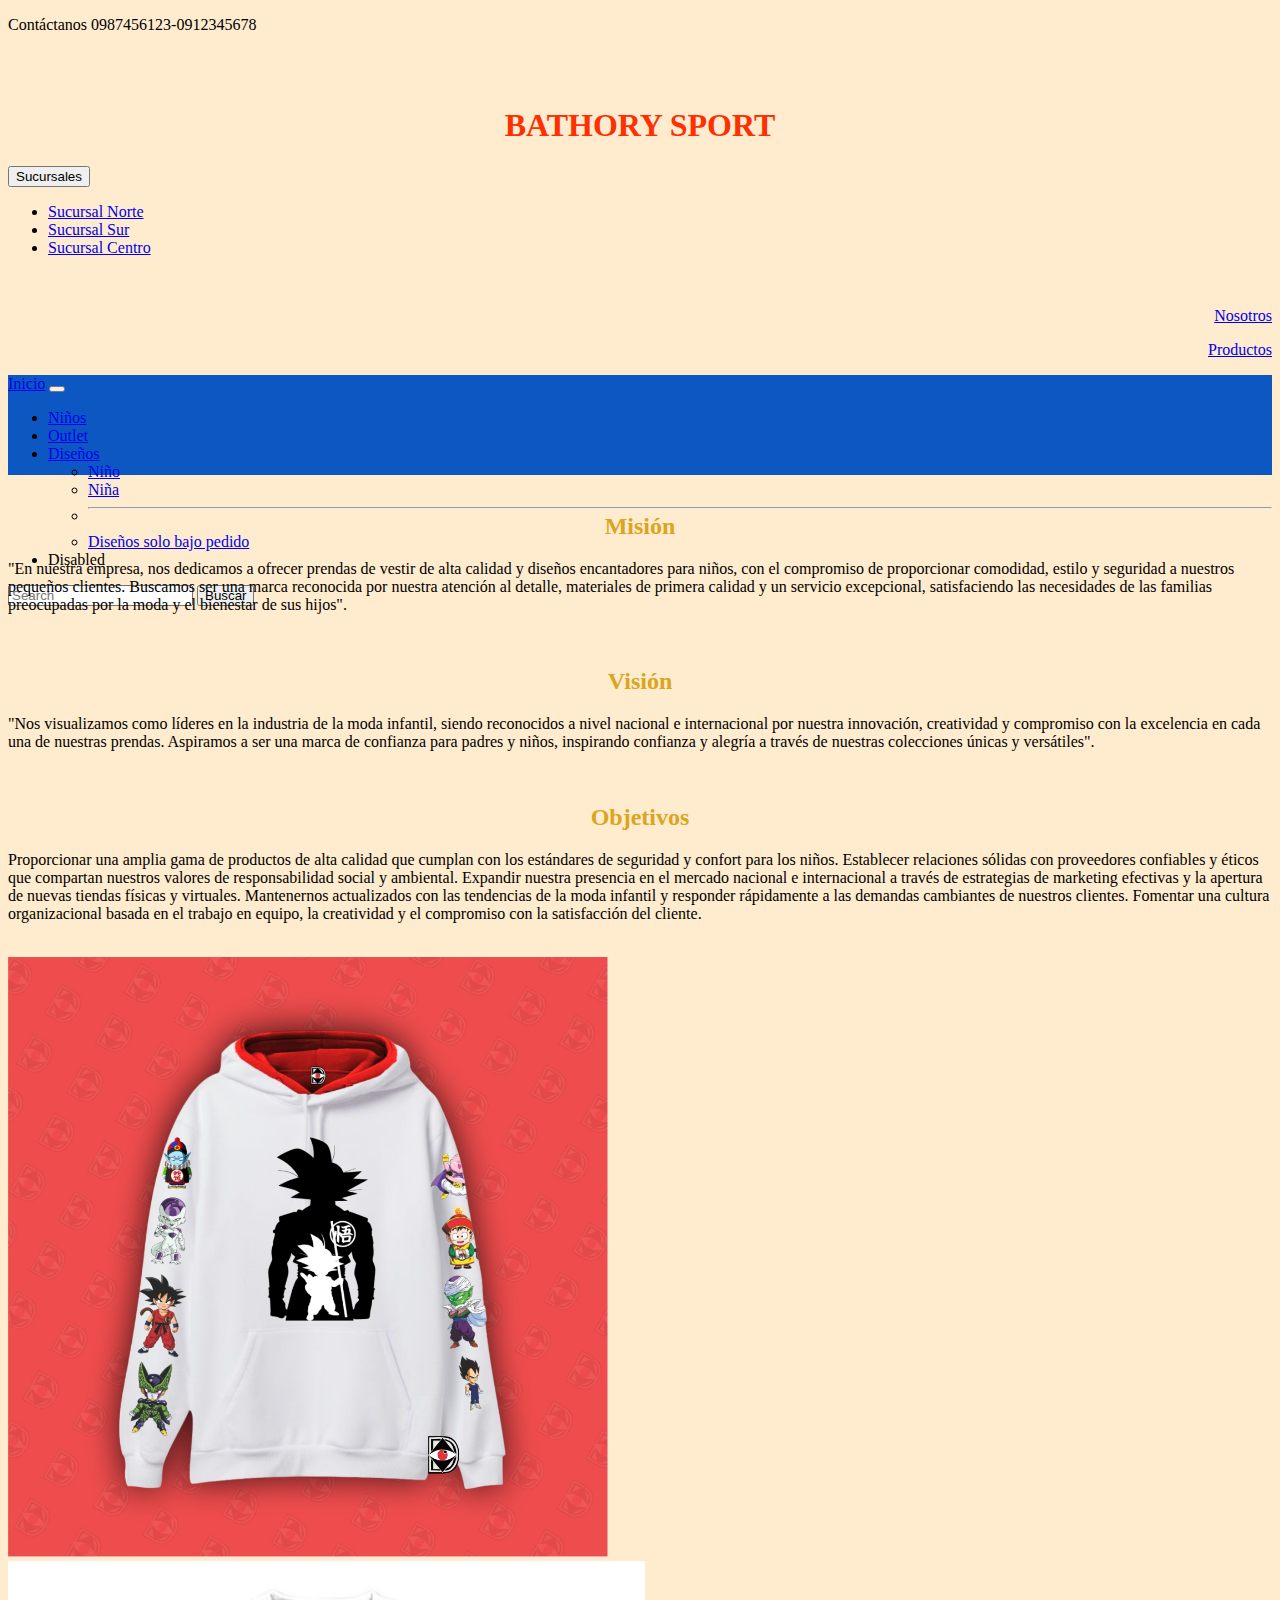
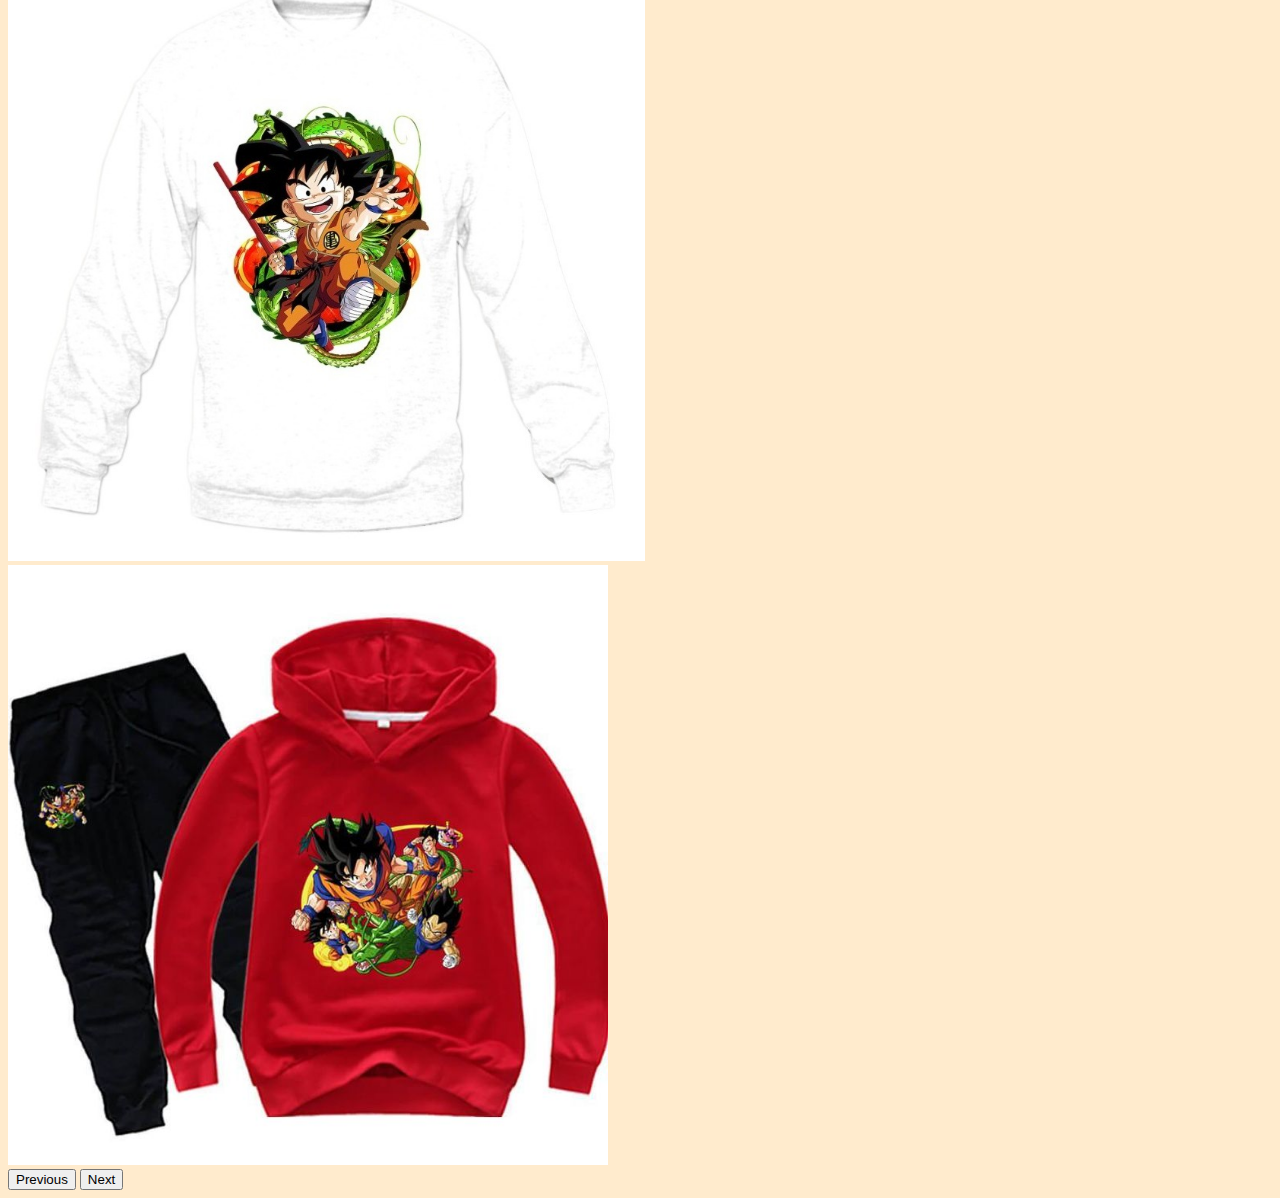
<file: index.html>
<!DOCTYPE html>
<html lang="es">
<head>
    <meta charset="UTF-8">
    <meta name="viewport" content="width=device-width, initial-scale=1.0">
    
    <link rel="stylesheet" href="css/index.css">
    <link href="https://cdn.jsdelivr.net/npm/bootstrap@5.3.2/dist/css/bootstrap.min.css" rel="stylesheet" integrity="sha384-T3c6CoIi6uLrA9TneNEoa7RxnatzjcDSCmG1MXxSR1GAsXEV/Dwwykc2MPK8M2HN" crossorigin="anonymous">
    <title>Ropa Deportiva Bathory Sport</title>
    <style>
      body {
          background-color:blanchedalmond; /* Cambia al color que desees toda la página*/
      }
  </style>
</head>
<body>
  <a href = https://github.com/luisbcz/talleractual.git></a>
  <header class="container-fluid bg-primary
  d-flex justify-content-center">
    <p class="text-dark mb-0 p-3
    fs-10">Contáctanos 0987456123-0912345678</p>

  </header>
  <br>
  <br>

<h1 style= "color:rgb(255, 47, 0) ; text-align:center"; >BATHORY SPORT</h1>
<p></p>
<div class="Sucursales">
  <button class="btn btn-primary dropdown-toggle" type="button" data-bs-toggle="dropdown" aria-expanded="false">
    Sucursales
  </button>
  <ul class="dropdown-menu">
    <li><a href="sucursal_norte.html" class="dropdown-item">Sucursal Norte</a></li>
<li><a href="sucursal_sur.html" class="dropdown-item">Sucursal Sur</a></li>
<li><a href="sucursal_centro.html" class="dropdown-item">Sucursal Centro</a></li>

  </ul>
</div>
<br>

<p style="text-align:right"><a class="link-opacity-10-hover" href="Nosotros.html">Nosotros</a></p>
<p style="text-align:right"><a class="link-opacity-25-hover" href="Productos.html">Productos</a></p>

<nav class="navbar navbar-expand-lg minav">
  <div class="container-fluid">
    <a class="navbar-brand" href="#">Inicio</a>
    <button class="navbar-toggler" type="button" data-bs-toggle="collapse" data-bs-target="#navbarSupportedContent" aria-controls="navbarSupportedContent" aria-expanded="false" aria-label="Toggle navigation">
      <span class="navbar-toggler-icon"></span>
    </button>
    <div class="collapse navbar-collapse" id="navbarSupportedContent">
      <ul class="navbar-nav me-auto mb-2 mb-lg-0">
        <li class="nav-item">
          <a class="nav-link active" aria-current="page" href="#">Niños</a>
        </li>
        <li class="nav-item">
          <a class="nav-link" href="#">Outlet</a>
        </li>
        <li class="nav-item dropdown">
          <a class="nav-link dropdown-toggle" href="#" role="button" data-bs-toggle="dropdown" aria-expanded="false">
            Diseños
          </a>
          <ul class="dropdown-menu">
            <li><a class="dropdown-item" href="diseñosniño.html">Niño</a></li>
            <li><a class="dropdown-item" href="diseñosniña.html">Niña</a></li>
            <li><hr class="dropdown-divider"></li>
            <li><a class="dropdown-item" href="diseñosbajopedido.html">Diseños solo bajo pedido</a></li>
          </ul>
        </li>
        <li class="nav-item">
          <a class="nav-link disabled" aria-disabled="true">Disabled</a>
        </li>
      </ul>
      <form class="d-flex" role="search">
        <input class="form-control me-2" type="search" placeholder="Search" aria-label="Buscar">
        <button class="btn btn-outline-success" type="submit">Buscar</button>
      </form>
    </div>
  </div>
</nav>

<br>

<h2>Misión</h2>  
<p>"En nuestra empresa, nos dedicamos a ofrecer prendas de vestir de alta calidad y diseños encantadores para niños, 
  con el compromiso de proporcionar comodidad, estilo y seguridad a nuestros pequeños clientes. 
  Buscamos ser una marca reconocida por nuestra atención al detalle, materiales de primera calidad y un servicio excepcional, 
  satisfaciendo las necesidades de las familias preocupadas por la moda y el bienestar de sus hijos".</p>  
<br>

  <h2>Visión</h2>
<p>"Nos visualizamos como líderes en la industria de la moda infantil, siendo reconocidos a nivel nacional e internacional 
  por nuestra innovación, creatividad y compromiso con la excelencia en cada una de nuestras prendas. 
  Aspiramos a ser una marca de confianza para padres y niños, inspirando confianza y alegría a través de nuestras 
  colecciones únicas y versátiles".</p>
  <br>

  <h2>Objetivos</h2>
  <p>Proporcionar una amplia gama de productos de alta calidad que cumplan con los estándares de seguridad y confort para los niños.
    Establecer relaciones sólidas con proveedores confiables y éticos que compartan nuestros valores de responsabilidad social y ambiental.
    Expandir nuestra presencia en el mercado nacional e internacional a través de estrategias de marketing efectivas y la apertura de nuevas 
    tiendas físicas y virtuales.
    Mantenernos actualizados con las tendencias de la moda infantil y responder rápidamente a las demandas cambiantes de nuestros clientes.
    Fomentar una cultura organizacional basada en el trabajo en equipo, la creatividad y el compromiso con la satisfacción del cliente.</p>
  <br>
 
  <div id="carouselExample" class="carousel slide">
    <div class="carousel-inner">
      <div class="carousel-item active">
        <img src="imagenes/dragonball.jpg" class="d-block w-100" alt="logo1" height="600px">
      </div>
      <div class="carousel-item">
        <img src="imagenes/dragonball2.jpg" class="d-block w-100" alt="logo2" height="600px">
      </div>
      <div class="carousel-item">
        <img src="imagenes/dragonball3.jpg" class="d-block w-100" alt="logo3" height="600px">
      </div>
    </div>
    <button class="carousel-control-prev" type="button" data-bs-target="#carouselExample" data-bs-slide="prev">
      <span class="carousel-control-prev-icon" aria-hidden="true"></span>
      <span class="visually-hidden">Previous</span>
    </button>
    <button class="carousel-control-next" type="button" data-bs-target="#carouselExample" data-bs-slide="next">
      <span class="carousel-control-next-icon" aria-hidden="true"></span>
      <span class="visually-hidden">Next</span>
    </button>
  </div>

<script src="https://cdn.jsdelivr.net/npm/bootstrap@5.3.2/dist/js/bootstrap.bundle.min.js" integrity="sha384-C6RzsynM9kWDrMNeT87bh95OGNyZPhcTNXj1NW7RuBCsyN/o0jlpcV8Qyq46cDfL" crossorigin="anonymous"></script>

</body>
</html>
</file>
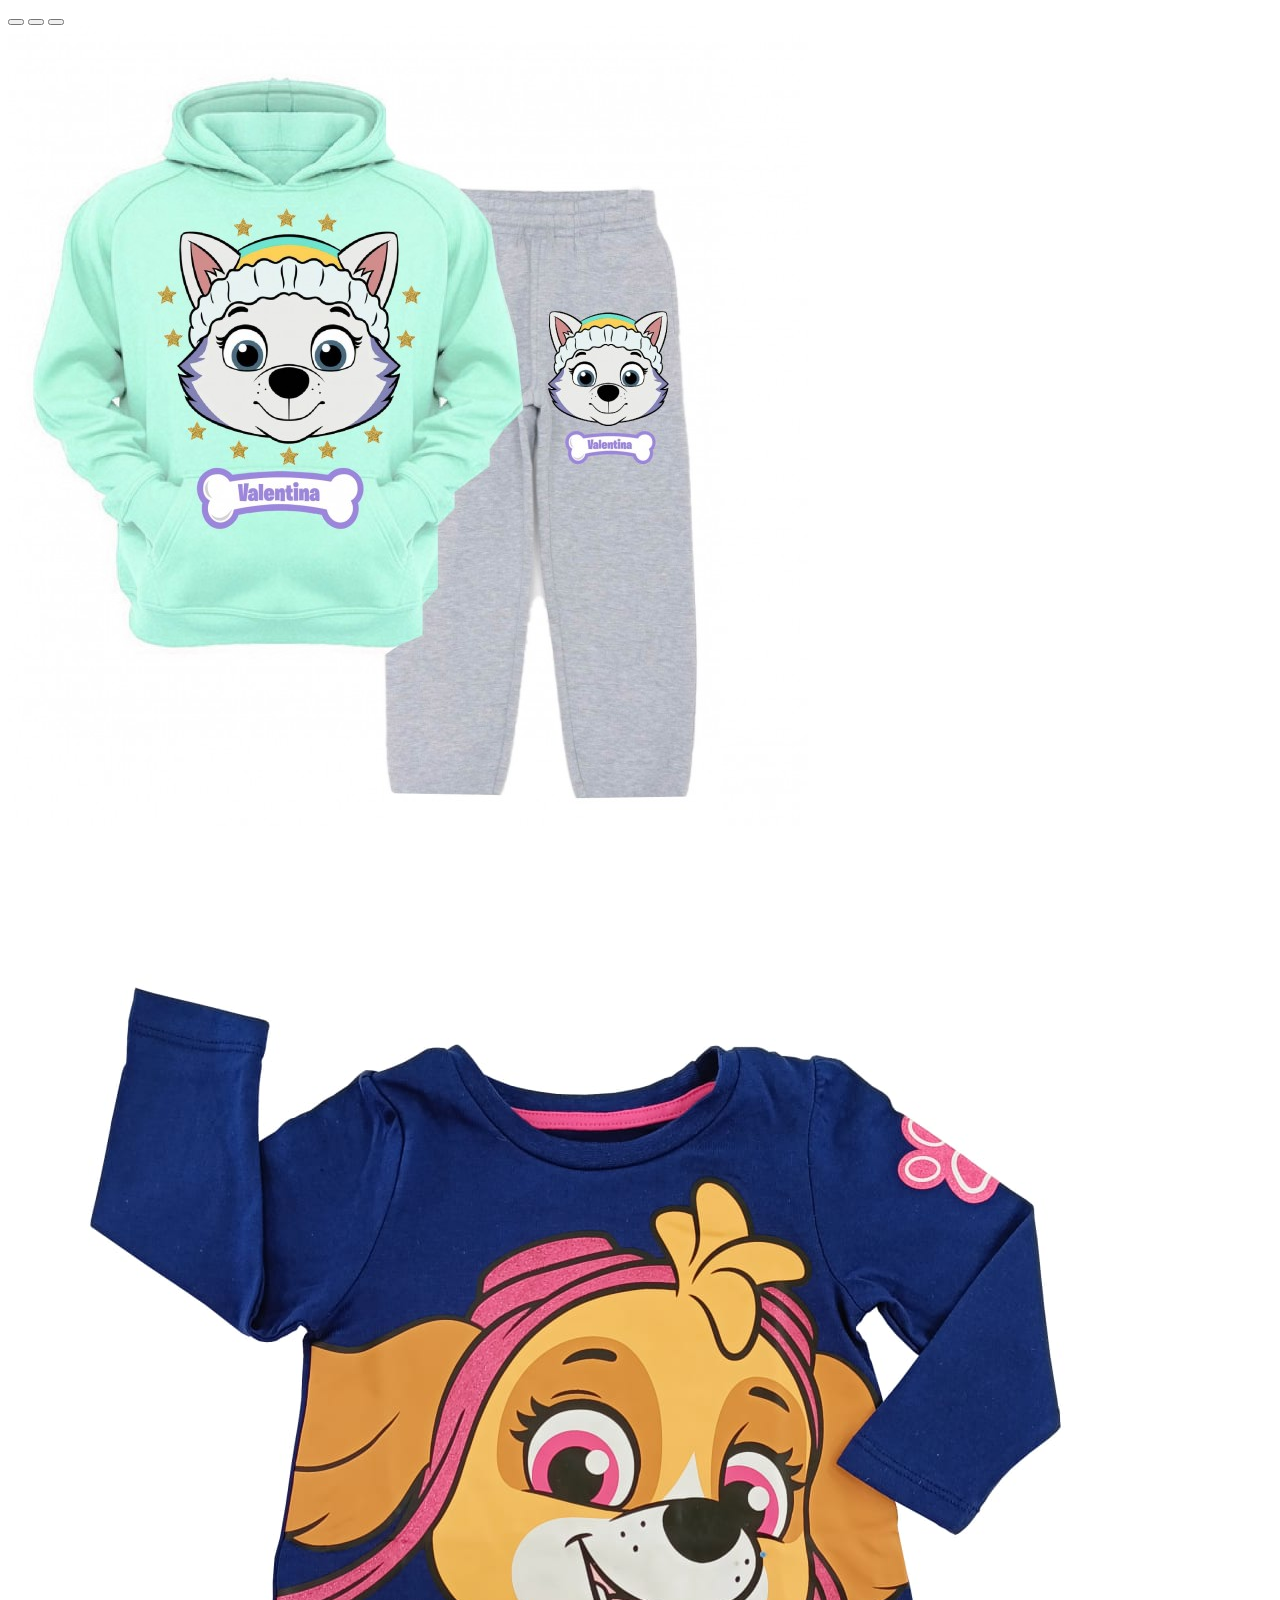
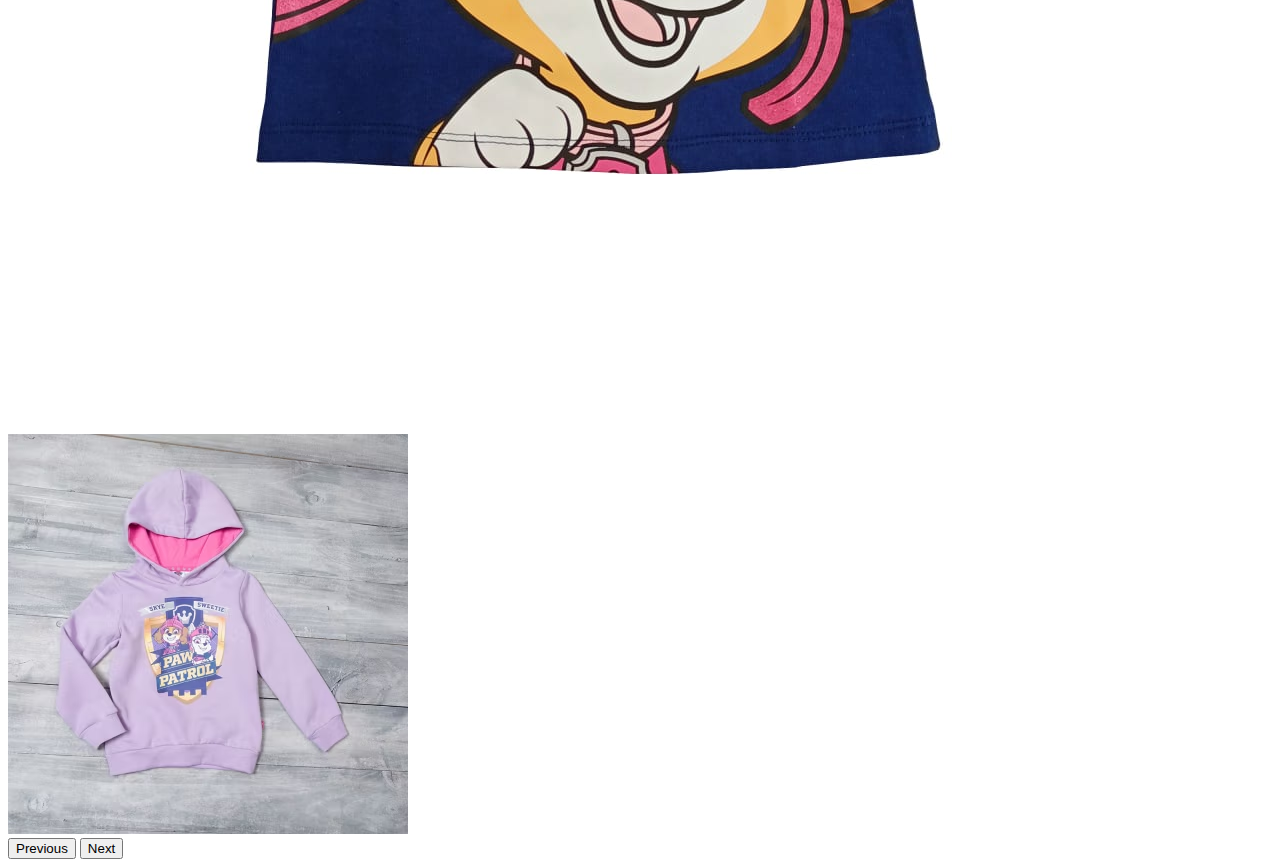
<file: diseñosniña.html>
<!DOCTYPE html>
<html lang="es">
<head>
    <meta charset="UTF-8">
    <meta name="viewport" content="width=device-width, initial-scale=1.0">
    <title>Diseños niña</title>
</head>
<body>
    <div id="carouselExampleIndicators" class="carousel slide">
        <div class="carousel-indicators">
          <button type="button" data-bs-target="#carouselExampleIndicators" data-bs-slide-to="0" class="active" aria-current="true" aria-label="Slide 1"></button>
          <button type="button" data-bs-target="#carouselExampleIndicators" data-bs-slide-to="1" aria-label="Slide 2"></button>
          <button type="button" data-bs-target="#carouselExampleIndicators" data-bs-slide-to="2" aria-label="Slide 3"></button>
        </div>
        <div class="carousel-inner">
          <div class="carousel-item active">
            <img src="imagenes/niñapawpatrol.jpg" class="d-block w-100" alt="logo5">
          </div>
          <div class="carousel-item">
            <img src="imagenes/niñapawpatrol2.jpg" class="d-block w-100" alt="logo6">
          </div>
          <div class="carousel-item">
            <img src="imagenes/niñapawpatrol3.avif" class="d-block w-100" alt="logo7">
          </div>
        </div>
        <button class="carousel-control-prev" type="button" data-bs-target="#carouselExampleIndicators" data-bs-slide="prev">
          <span class="carousel-control-prev-icon" aria-hidden="true"></span>
          <span class="visually-hidden">Previous</span>
        </button>
        <button class="carousel-control-next" type="button" data-bs-target="#carouselExampleIndicators" data-bs-slide="next">
          <span class="carousel-control-next-icon" aria-hidden="true"></span>
          <span class="visually-hidden">Next</span>
        </button>
      </div>
</body>
</html>
</file>
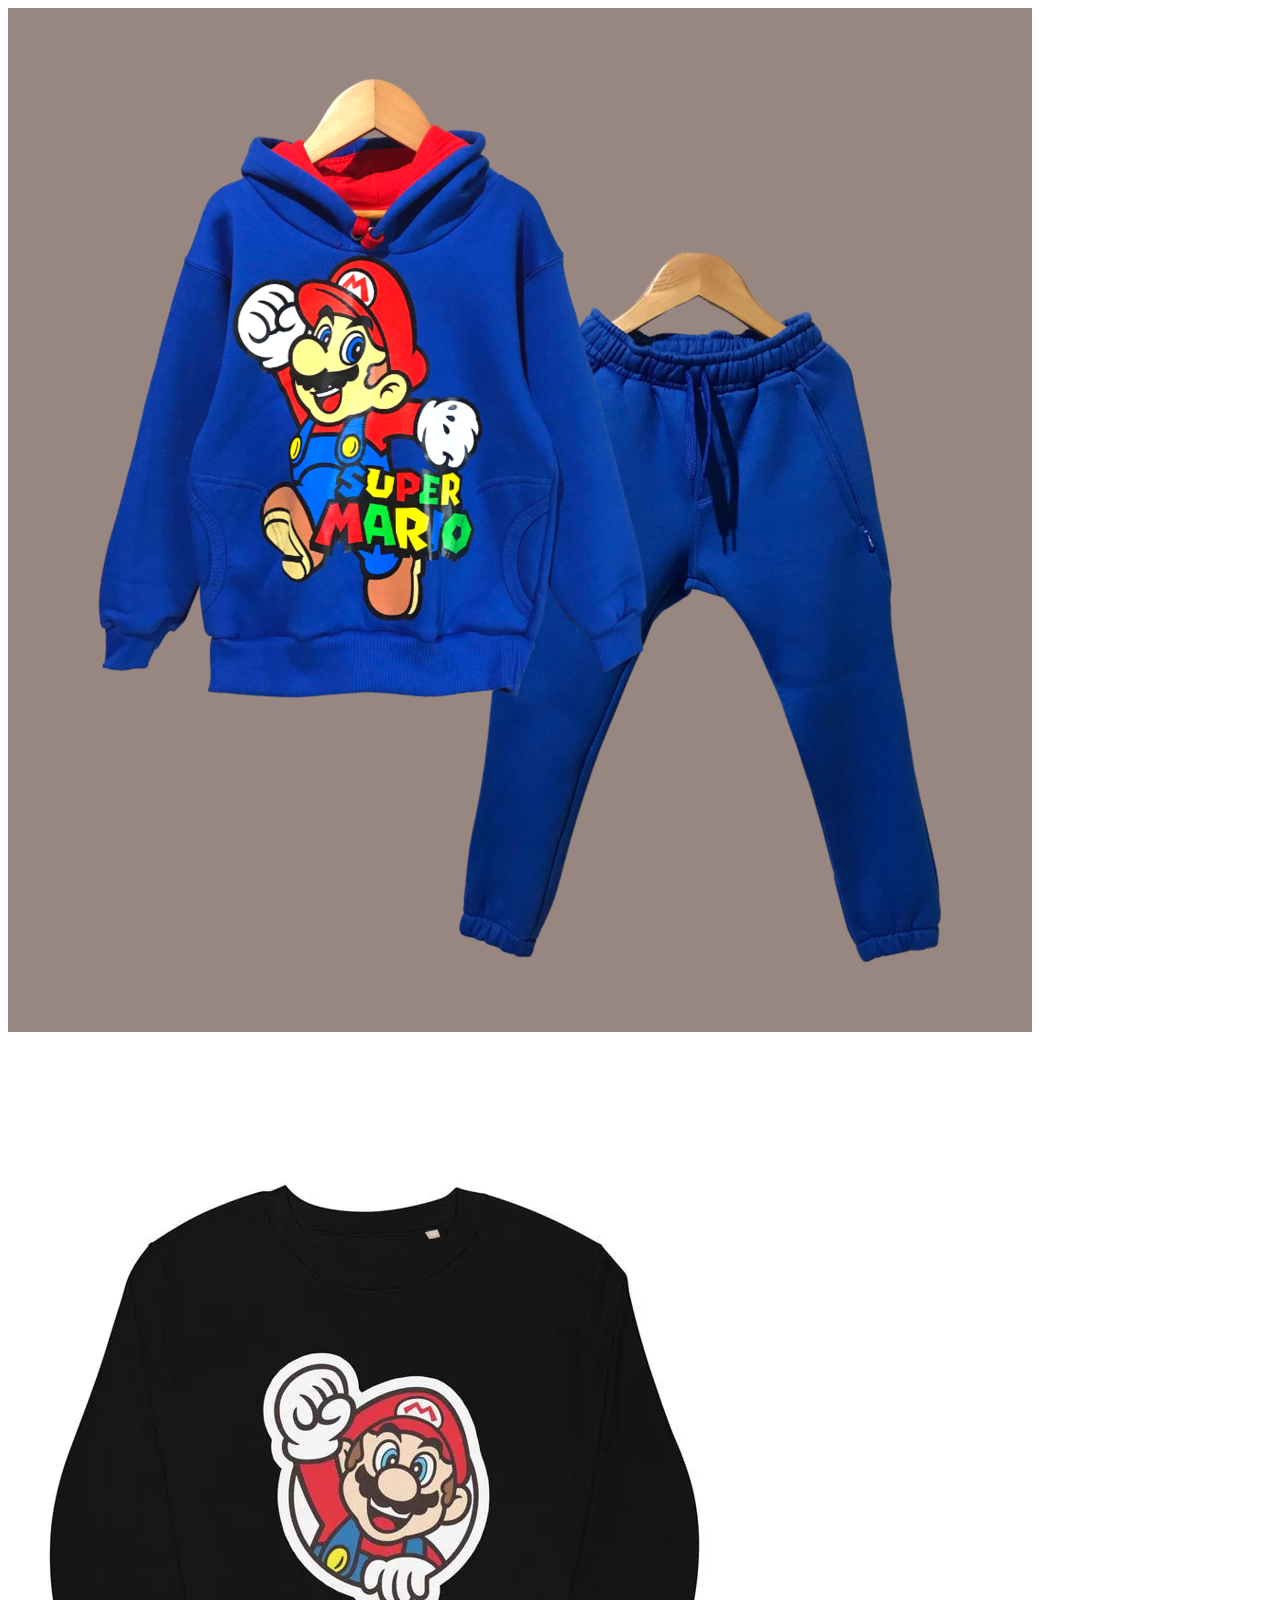
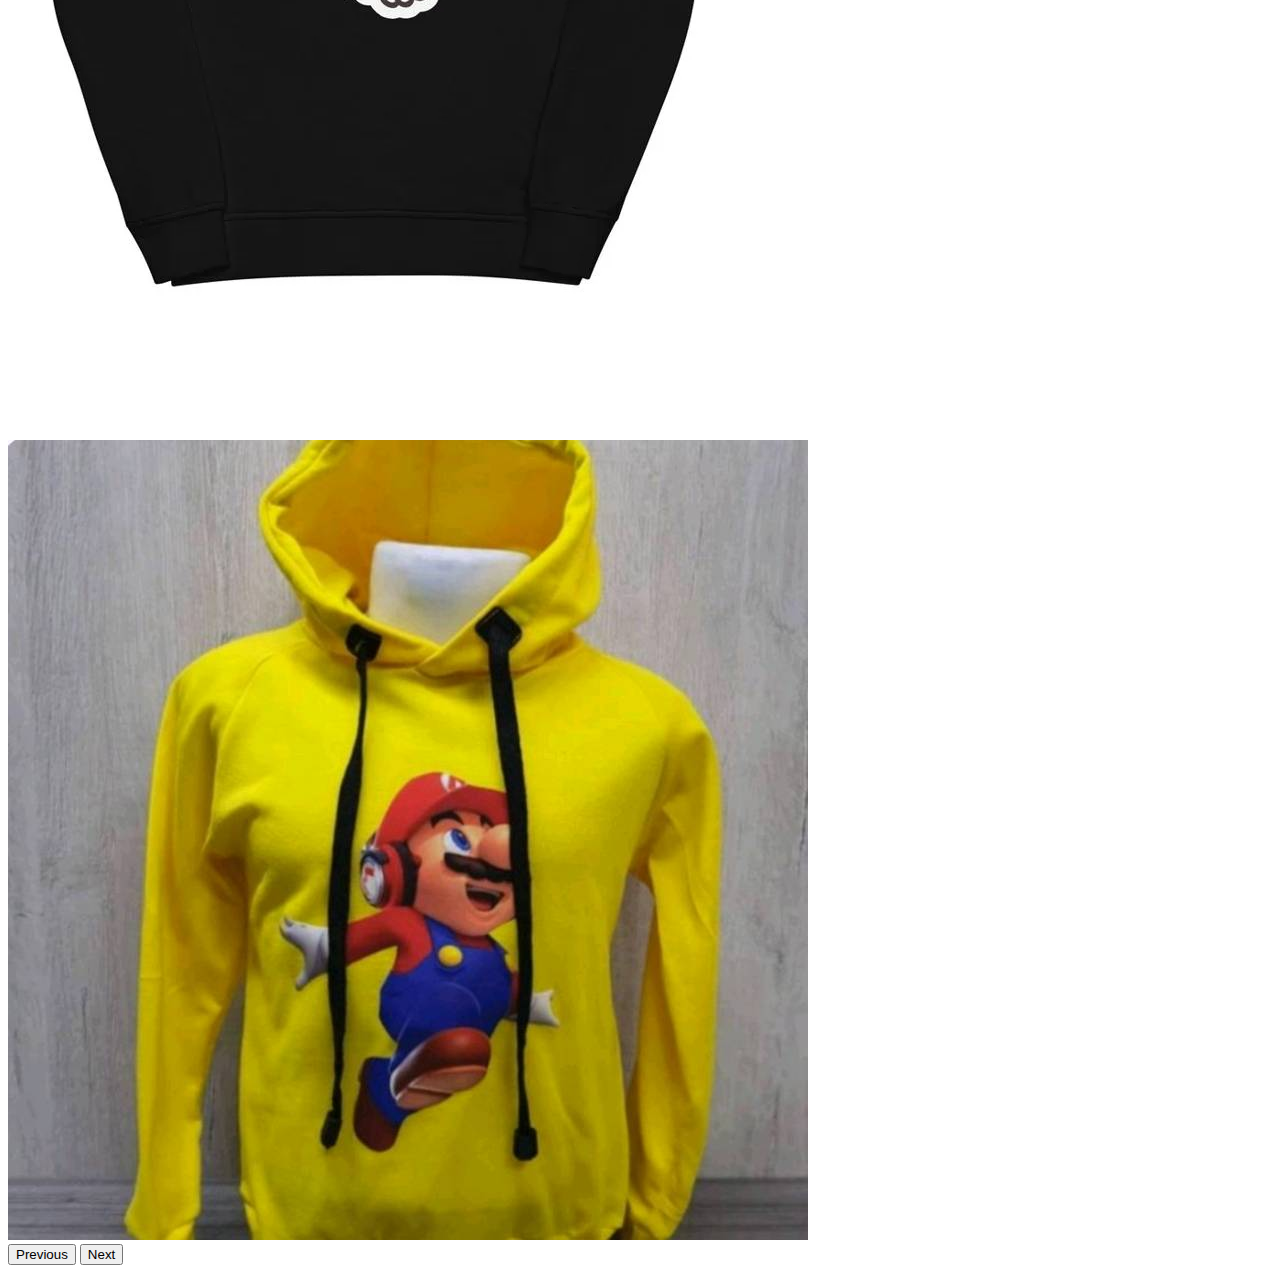
<file: diseñosniño.html>
<!DOCTYPE html>
<html lang="en">
<head>
    <meta charset="UTF-8">
    <meta name="viewport" content="width=device-width, initial-scale=1.0">
    <title>Diseños niño</title>
</head>
<body>

    <div id="carouselExample" class="carousel slide">
        <div class="carousel-inner">
          <div class="carousel-item active">
            <img src="imagenes/mariobros.png" class="d-block w-100" alt="logo4" heihgt="50px">
          </div>
          <div class="carousel-item">
            <img src="imagenes/buzomario2.webp" class="d-block w-100" alt="...">
          </div>
          <div class="carousel-item">
            <img src="imagenes/buzomario3" class="d-block w-100" alt="...">
          </div>
        </div>
        <button class="carousel-control-prev" type="button" data-bs-target="#carouselExample" data-bs-slide="prev">
          <span class="carousel-control-prev-icon" aria-hidden="true"></span>
          <span class="visually-hidden">Previous</span>
        </button>
        <button class="carousel-control-next" type="button" data-bs-target="#carouselExample" data-bs-slide="next">
          <span class="carousel-control-next-icon" aria-hidden="true"></span>
          <span class="visually-hidden">Next</span>
        </button>
      </div>


</body>
</html>
</file>
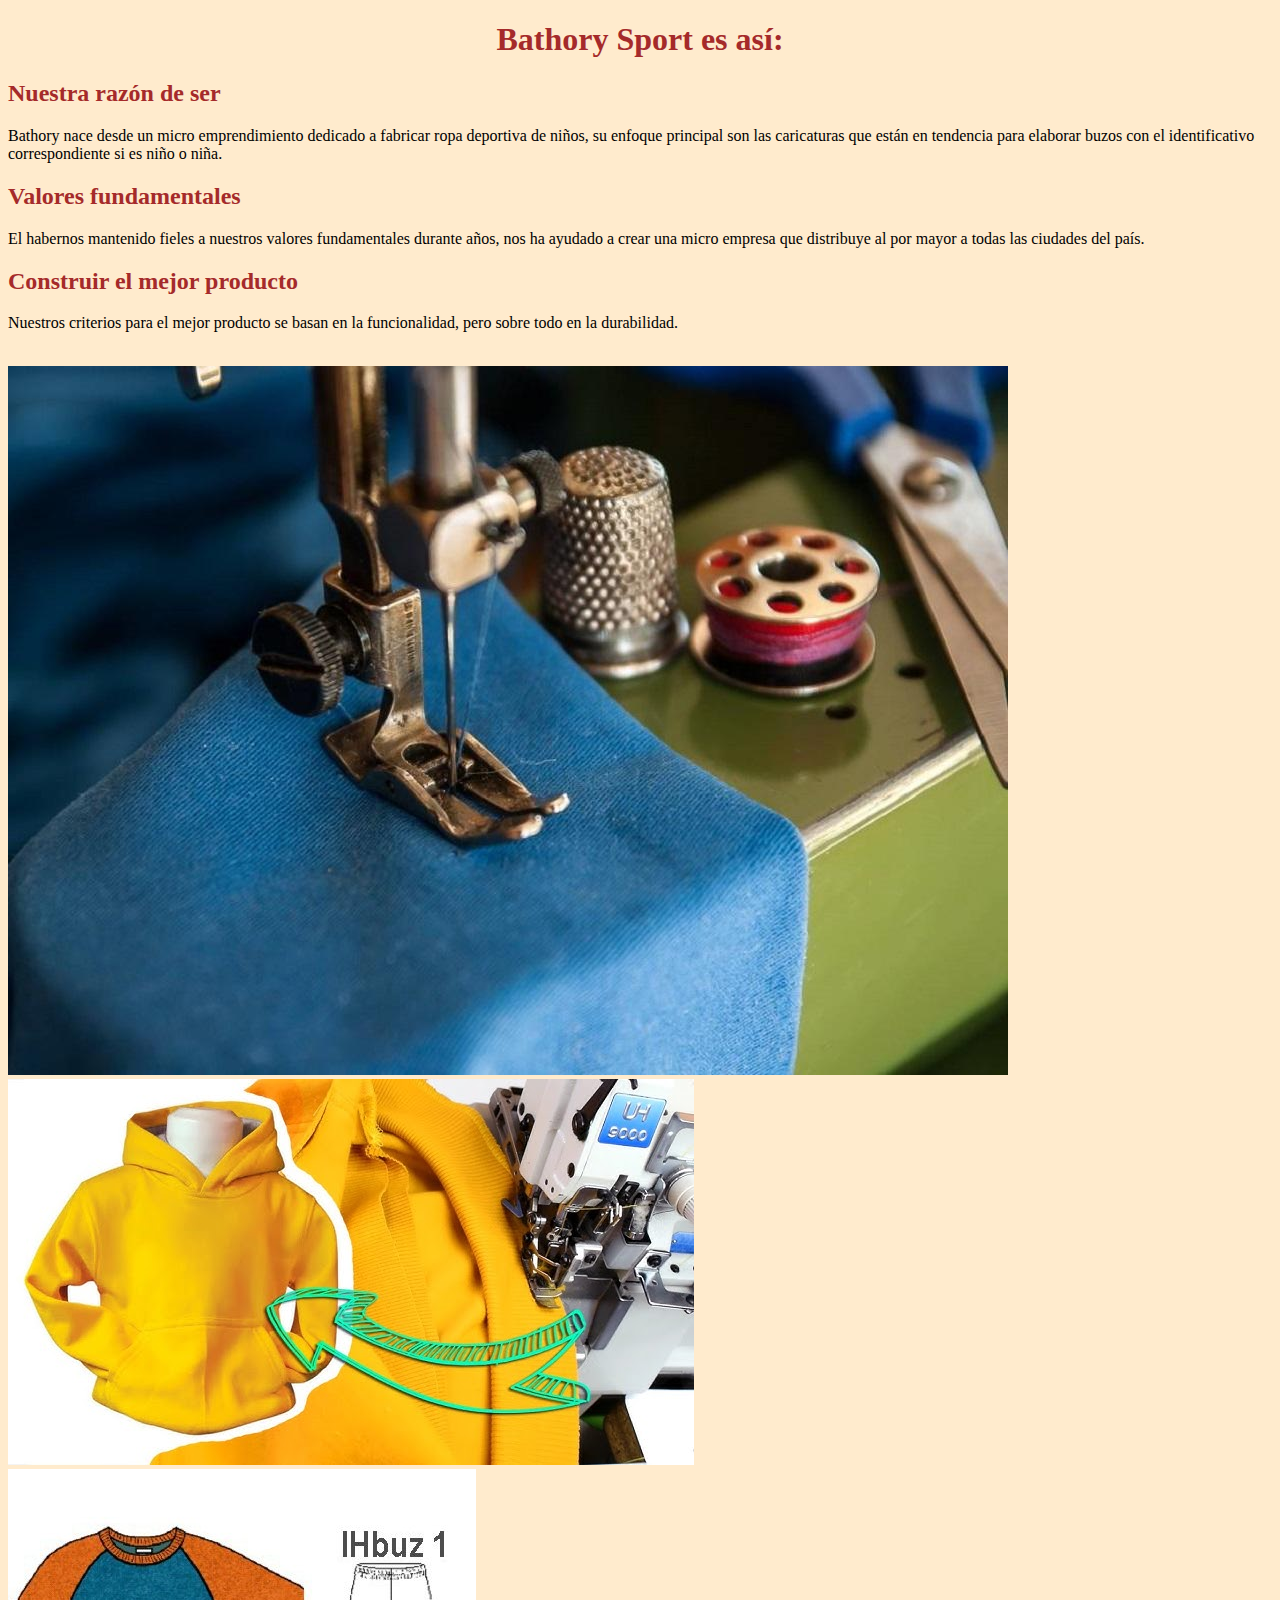
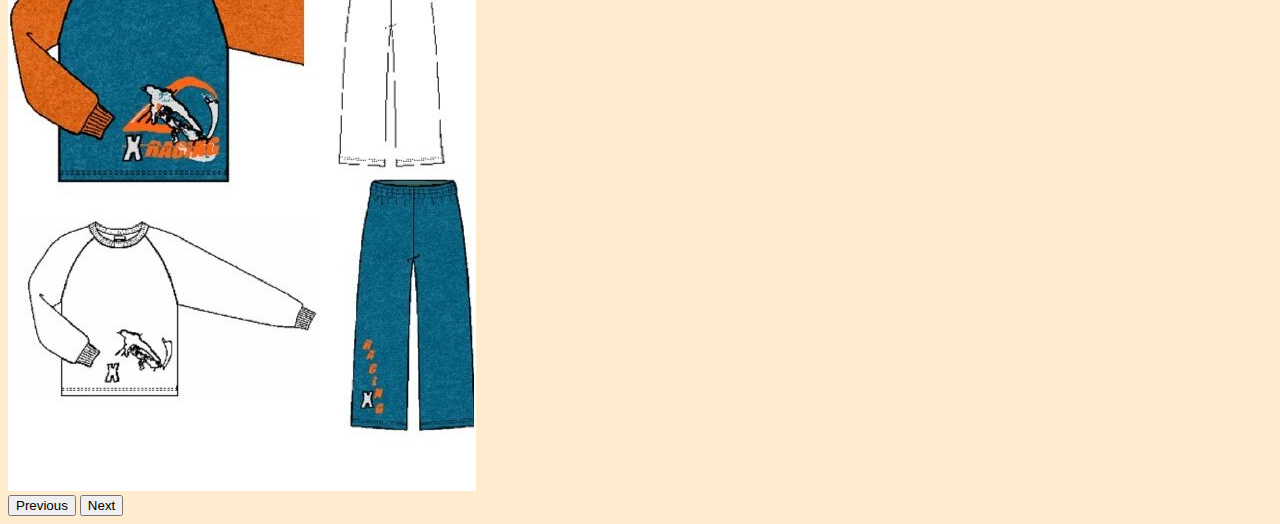
<file: Nosotros.html>
<!DOCTYPE html>
<html lang="en">
<head>
    <meta charset="UTF-8">
    <meta name="viewport" content="width=device-width, initial-scale=1.0">
    <title>Nosotros</title>
    <style>
        body {
            background-color:blanchedalmond; /* Cambia al color que desees toda la página*/
        }
    </style>
</head>
<body>
    
<h1 style="color:brown;text-align: center;">Bathory Sport es así:</h1>
<h2 style="color:brown;">Nuestra razón de ser</h2>
<p>Bathory nace desde un micro emprendimiento dedicado a fabricar ropa deportiva de niños, su  enfoque principal son las caricaturas 
que están en tendencia para elaborar buzos con el identificativo correspondiente si es niño o niña.
</p>
<h2 style="color:brown;">Valores fundamentales</h2>
<p>El habernos mantenido fieles a nuestros valores fundamentales durante años, nos ha ayudado a crear una micro empresa que distribuye al por mayor
a todas las ciudades del país.</p>

<h2 style="color:brown;">Construir el mejor producto</h2>
<p>Nuestros criterios para el mejor producto se basan en la funcionalidad, pero sobre todo en la durabilidad.</p>  
<br>
<div id="carouselExampleAutoplaying" class="carousel slide" data-bs-ride="carousel">
    <div class="carousel-inner">
      <div class="carousel-item active">
        <img src="imagenes/nosotros1.jpg" class="d-block w-100" alt="...">
      </div>
      <div class="carousel-item">
        <img src="imagenes/nosotros3.jpg" class="d-block w-100" alt="...">
      </div>
      <div class="carousel-item">
        <img src="imagenes/nosotros4.jpg" class="d-block w-100" alt="...">
      </div>
    </div>
    <button class="carousel-control-prev" type="button" data-bs-target="#carouselExampleAutoplaying" data-bs-slide="prev">
      <span class="carousel-control-prev-icon" aria-hidden="true"></span>
      <span class="visually-hidden">Previous</span>
    </button>
    <button class="carousel-control-next" type="button" data-bs-target="#carouselExampleAutoplaying" data-bs-slide="next">
      <span class="carousel-control-next-icon" aria-hidden="true"></span>
      <span class="visually-hidden">Next</span>
    </button>
  </div>

</body>
</html>
</file>
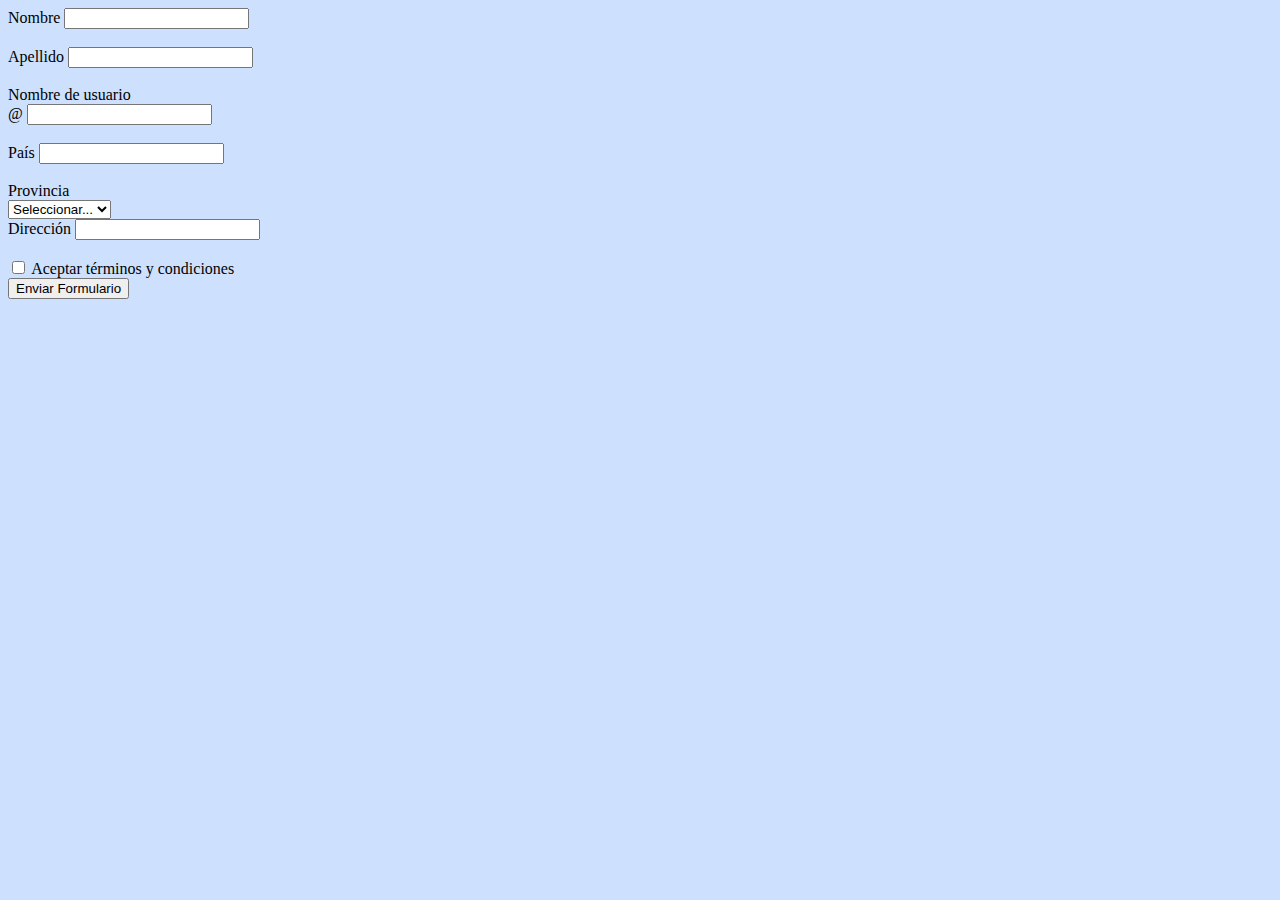
<file: Productos.html>
<!DOCTYPE html>
<html lang="en">
    
<head>
    <meta charset="UTF-8">
    <meta name="viewport" content="width=device-width, initial-scale=1.0">
    <title>Productos</title>

    <style>
        body {
            background-color:rgb(205, 225, 255); /* Cambia al color que desees toda la página*/
        }
    </style>
</head>
<body>
    <form class="row g-3 needs-validation" novalidate>
        <div class="col-md-4">
          <label for="validationCustom01" class="form-label">Nombre</label>
          <input type="text" class="form-control" id="validationCustom01" value="" required>
          <br>
          <br>
          <div class="valid-feedback">
            
          </div>
        </div>
        <div class="col-md-4">
          <label for="validationCustom02" class="form-label">Apellido</label>
          <input type="text" class="form-control" id="validationCustom02" value="" required>
          <br>
          <br>

          <div class="valid-feedback">
            
          </div>
        </div>
        <div class="col-md-4">
          <label for="validationCustomUsername" class="form-label">Nombre de usuario</label>
          <div class="input-group has-validation">
            <span class="input-group-text" id="inputGroupPrepend">@</span>
            
            <input type="text" class="form-control" id="validationCustomUsername" aria-describedby="inputGroupPrepend" required>
            <br>
            <br>
            <div class="invalid-feedback">
              
            </div>
          </div>
        </div>
        <div class="col-md-6">
          <label for="validationCustom03" class="form-label">País</label>
          <input type="text" class="form-control" id="validationCustom03" required>
          <br>
          <br>
          <div class="invalid-feedback">
           
          </div>
        </div>
        <div class="col-md-3">
          <label for="validationCustom04" class="form-label">Provincia</label>
          <br>
          
          <select class="form-select" id="validationCustom04" required>
            <br>
            <br>

            <option selected disabled value="">Seleccionar...</option>
            <option>...</option>
            
          </select>
          <div class="invalid-feedback">
           
          </div>
        </div>
        <div class="col-md-3">
          <label for="validationCustom05" class="form-label">Dirección</label>
          <input type="text" class="form-control" id="validationCustom05" required>
          <br>
          <br>
          <div class="invalid-feedback">
            
          </div>
        </div>
        <div class="col-12">
          <div class="form-check">
            <input class="form-check-input" type="checkbox" value="" id="invalidCheck" required>
            <label class="form-check-label" for="invalidCheck">
              Aceptar términos y condiciones
            </label>
            <div class="invalid-feedback">
              
            </div>
          </div>
        </div>
        <div class="col-12">
          <button class="btn btn-primary" type="submit">Enviar Formulario</button>
        </div>
      </form>
</body>
</html>
</file>
<file: css/index.css>
h2{
    color:goldenrod;
    text-align: center;
}




.minav{
    background-color:rgb(12, 87, 193);
    height:100px

}
</file>
